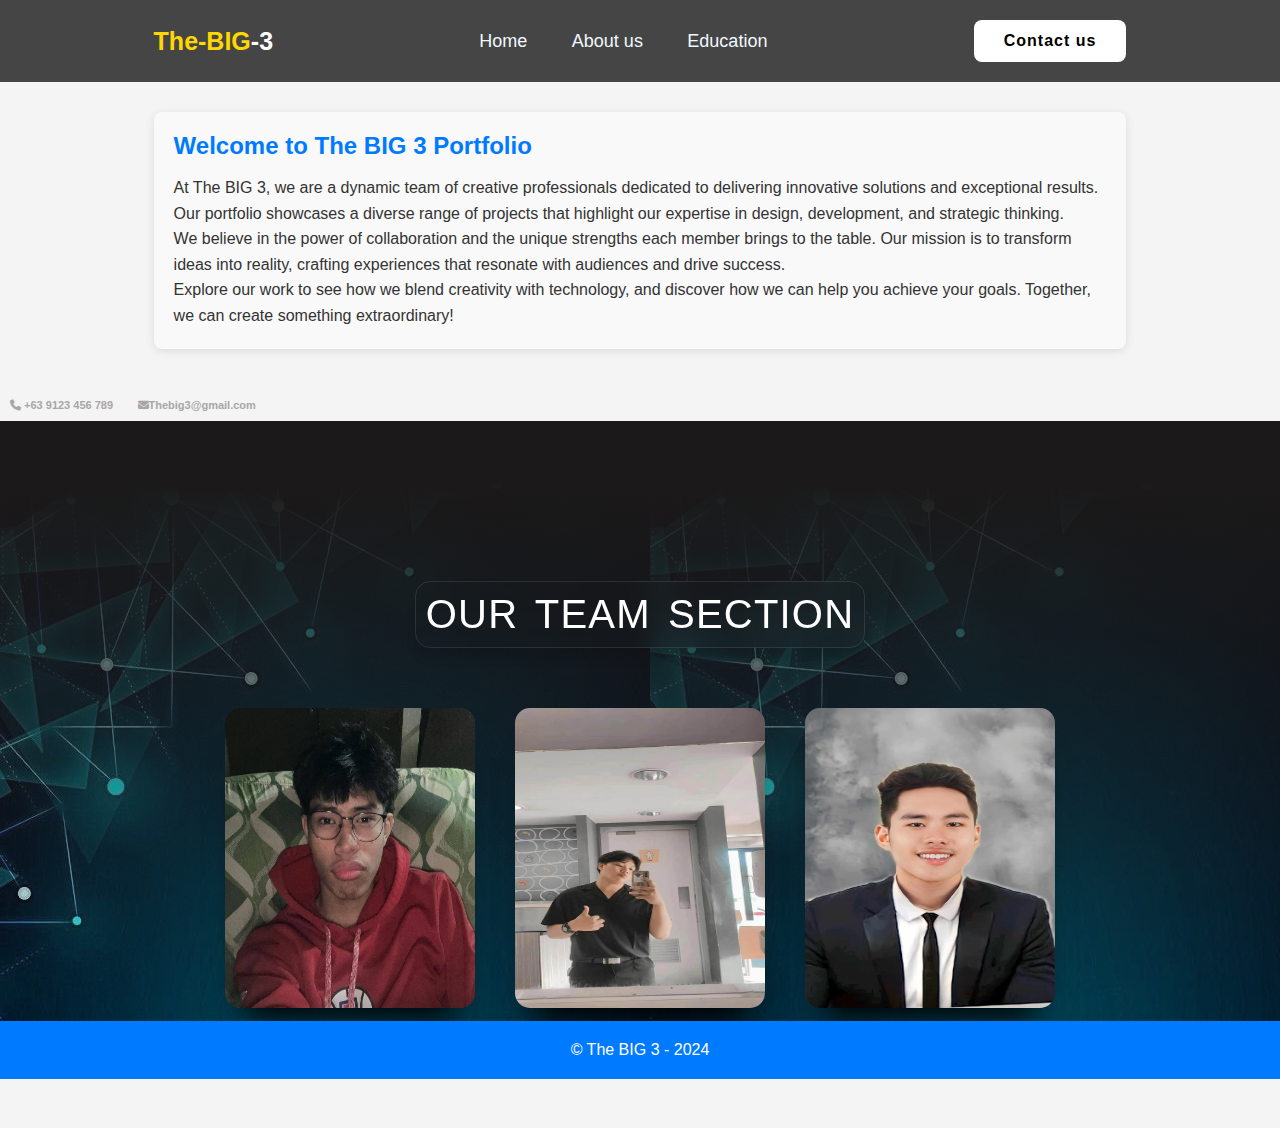
<file: index.html>
<!DOCTYPE html>
<html lang="en">
<head>
    <meta charset="UTF-8">
    <meta name="viewport" content="width=device-width, initial-scale=1.0">
    <link rel="stylesheet" href="style.css">
	<link rel="stylesheet" href="https://cdnjs.cloudflare.com/ajax/libs/font-awesome/6.4.0/css/all.min.css"/>
    <link rel="icon" href="favicon.ico" type="image/x-icon"> 
    <link rel="icon" href="favicon-16x16.png" type="image/png"> 
    <link rel="icon" href="favicon-32x32.png" type="image/svg+xml"> 
	<title>Portfolio</title>
</head>
<body>
    <header>
        <a href="#" class="logo"><span>The-BIG</span>-3</a>

        <nav class="navbar">
            <a href="index.html">Home</a>
            <a href="ABOUT.html">About us</a>
            <a href="EDUC.html">Education</a>
        </nav>
            <a href="CONTACT.html" class="contact">Contact us </a>
    </header> 
	<br>
	<br>
	<br>
	<br>
	<div class="portfolio-description">
		<h2>Welcome to The BIG 3 Portfolio</h2>
		<p>At The BIG 3, we are a dynamic team of creative professionals dedicated to delivering innovative solutions and exceptional results. Our portfolio showcases a diverse range of projects that highlight our expertise in design, development, and strategic thinking.</p>
		<p>We believe in the power of collaboration and the unique strengths each member brings to the table. Our mission is to transform ideas into reality, crafting experiences that resonate with audiences and drive success.</p>
		<p>Explore our work to see how we blend creativity with technology, and discover how we can help you achieve your goals. Together, we can create something extraordinary!</p>
	</div>
			<div>
				<ul class=contacts>
					<li>
						<i class="fa-solid fa-phone"><span> +63 9123 456 789</span></i>
					</li>
				</ul>
				<ul class="contacts">
					<li>
						<i class="fa-solid fa-envelope"><span>Thebig3@gmail.com</span></i>
					</li>
				</ul>
			</div>
		
	    </div>
		
	</div>
	<div class="profile_section">
		<div class="wrapper">

			<div class="title">
				<h4>Our Team Section</h4>
			</div>

			<div class="card_Container">

				<div class="card">

					<div class="imbBx">
						<img src="images/JACA-PROFILE.jpg" alt="">
					</div>

					<div class="content">
						<div class="contentBx">
							<h3>Jake Florence D. Jaca <br><span>/////</span></h3>
						</div>
						<ul class="sci">
							<li style="--i: 1">
								<a href="https://l.facebook.com/l.php?u=https%3A%2F%2Fwww.instagram.com%2F_u%2Fwat_a_jakejacaflorence%3Ffbclid%3DIwZXh0bgNhZW0CMTAAAR3-lSJ0nhJ-H2055E56eOdOCVUe9dwciTBPcUdTi6CZzjA1DG_95mnNv-4_aem_imvywHW0Zuhr6QGYLEH4WA&h=AT3amrj8qCT_U676GO6voJ1R-o7-WklBUbp2z0ZMcE1Q1MD5df4cf_ARDEpO0lAcmop7zKfWc2qYT7gY23yPAHeXmidhMbZ07J-QLJ3hhiCvORssXr5taQfNwwqhx-f6JlhrOvxImsF76pNt"><i class="fa-brands fa-instagram"></i></a>
							</li>
							<li style="--i: 2">
								<a href="https://l.facebook.com/l.php?u=https%3A%2F%2Fgithub.com%2FJakeFlorenceJaca%3Ffbclid%3DIwZXh0bgNhZW0CMTAAAR0ielWq8b3RLJtIZRCn_yTaWERaRPb6Q02tEHDmgb9cH3M7LB-94GDEJLw_aem_qNrldGx_HSZuNFP5QwU48w&h=AT1I-__uq5VSCnhscK1YY7l3i6avM-3asGC1XE-JB0If6Y-F0xIdNe3oe44N1HO5_hGYfGYeIKpDS9AtRq0XU9tBYD-GGfZ8Xhjmca1snuPRHQo_XQRYBJgLziFI592ZsBlRyw"><i class="fa-brands fa-github"></i></a>
							</li>
							<li style="--i: 3">
								<a href="https://www.facebook.com/jakeflorence.jaca.3"><i class="fa-brands fa-facebook"></i></i></a>
							</li>
						</ul>
					</div>

				</div>

				<div class="card">

					<div class="imbBx">
						<img src="images/JOSH-P.jpg" alt="">
					</div>

					<div class="content">
						<div class="contentBx">
							<h3>Josua Miguel B. Lerio<br><span>/////</span></h3>
						</div>
						<ul class="sci">
							<li style="--i: 1">
								<a href="https://l.facebook.com/l.php?u=https%3A%2F%2Fwww.instagram.com%2Fitsme_joshvaaaaa%2Fprofilecard%2F%3Figsh%3DMTUzY2V3Y3JrdWpjMQ%253D%253D%26fbclid%3DIwZXh0bgNhZW0CMTAAAR3-lSJ0nhJ-H2055E56eOdOCVUe9dwciTBPcUdTi6CZzjA1DG_95mnNv-4_aem_imvywHW0Zuhr6QGYLEH4WA&h=AT1I-__uq5VSCnhscK1YY7l3i6avM-3asGC1XE-JB0If6Y-F0xIdNe3oe44N1HO5_hGYfGYeIKpDS9AtRq0XU9tBYD-GGfZ8Xhjmca1snuPRHQo_XQRYBJgLziFI592ZsBlRyw"><i class="fa-brands fa-instagram"></i></a>
							</li>
							<li style="--i: 2">
								<a href="https://github.com/Joshualerio"><i class="fa-brands fa-github"></i></a>
							</li>
							<li style="--i: 3">
								<a href="https://www.facebook.com/joshua.balsomo.9/"><i class="fa-brands fa-facebook"></i></a>
							</li>
						</ul>
					</div>

				</div>

				<div class="card">

					<div class="imbBx">
						<img src="images/PROFILE-R.jpg" alt="Profile">
					</div>

					<div class="content">
						<div class="contentBx">
							<h3>Francis Robert D. Rico<br><span>/////</span></h3>
						</div>
						<ul class="sci">
							<li style="--i: 1">
								<a href="https://l.facebook.com/l.php?u=https%3A%2F%2Fwww.instagram.com%2Fr.i.c.o.ff%3Figsh%3DeGwybWJhYTExODRm%26fbclid%3DIwZXh0bgNhZW0CMTAAAR0hiFIyA8D0HDQHnbVu-Ayih97rANafAWgBVAVV3p94AQSmRbvFJY7IDLQ_aem_NpKFLS7FE0oc8vDcKdMvIg&h=AT1I-__uq5VSCnhscK1YY7l3i6avM-3asGC1XE-JB0If6Y-F0xIdNe3oe44N1HO5_hGYfGYeIKpDS9AtRq0XU9tBYD-GGfZ8Xhjmca1snuPRHQo_XQRYBJgLziFI592ZsBlRyw"><i class="fa-brands fa-instagram"></i></a>
							</li>
							<li style="--i: 2">
								<a href="https://github.com/rics21-ff"><i class="fa-brands fa-github"></i></a>
							</li>
							<li style="--i: 3">
								<a href="https://www.facebook.com/Francisric0"><i class="fa-brands fa-facebook"></i></i></a>
							</li>
						</ul>
					</div>

				</div>

			</div>

		</div>
	</div>
	<footer>
        <p>&copy; The BIG 3 - 2024</p>
    </footer>
</body>

</html>
</file>
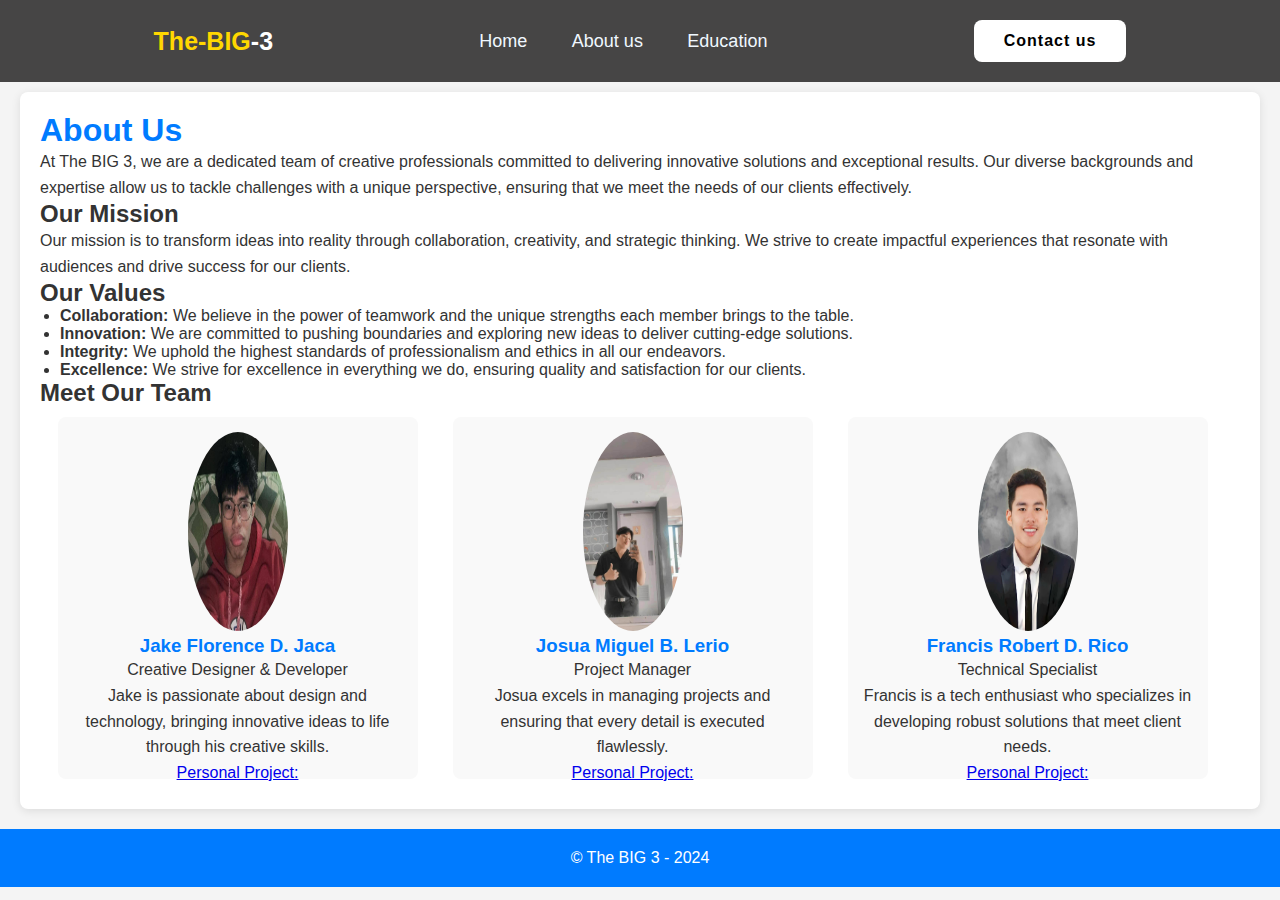
<file: ABOUT.html>
<!DOCTYPE html>
<html lang="en">
<head>
    <meta charset="UTF-8">
    <meta name="viewport" content="width=device-width, initial-scale=1.0">
    <link rel="stylesheet" href="style.css"> 
    <link rel="stylesheet" href="about.css"> 
    <link rel="stylesheet" href="https://cdnjs.cloudflare.com/ajax/libs/font-awesome/6.4.0/css/all.min.css"/>
    <link rel="icon" href="favicon.ico" type="image/x-icon"> 
    <link rel="icon" href="favicon-16x16.png" type="image/png"> 
    <link rel="icon" href="favicon-32x32.png" type="image/svg+xml"> 
    <title>About Us - The BIG 3</title>
</head>
<body>
    <header>
        <a href="#" class="logo"><span>The-BIG</span>-3</a>

        <nav class="navbar">
            <a href="index.html">Home</a>
            <a href="ABOUT.html">About us</a>
            <a href="EDUC.html">Education</a>
        </nav>
            <a href="CONTACT.html" class="contact">Contact us </a>
    </header>
    <br>
    <br>
    <br>
    <br> 
    <div class="about-container">
        <h1>About Us</h1>
        <p>At The BIG 3, we are a dedicated team of creative professionals committed to delivering innovative solutions and exceptional results. Our diverse backgrounds and expertise allow us to tackle challenges with a unique perspective, ensuring that we meet the needs of our clients effectively.</p>
        
        <h2>Our Mission</h2>
        <p>Our mission is to transform ideas into reality through collaboration, creativity, and strategic thinking. We strive to create impactful experiences that resonate with audiences and drive success for our clients.</p>

        <h2>Our Values</h2>
        <ul>
            <li><strong>Collaboration:</strong> We believe in the power of teamwork and the unique strengths each member brings to the table.</li>
            <li><strong>Innovation:</strong> We are committed to pushing boundaries and exploring new ideas to deliver cutting-edge solutions.</li>
            <li><strong>Integrity:</strong> We uphold the highest standards of professionalism and ethics in all our endeavors.</li>
            <li><strong>Excellence:</strong> We strive for excellence in everything we do, ensuring quality and satisfaction for our clients.</li>
        </ul>

        <h2>Meet Our Team</h2>
        <div class="team-section">
            <div class="team-member">
                <img src="images/JACA-PROFILE.jpg" alt="Jake Florence D. Jaca">
                <h3>Jake Florence D. Jaca</h3>
                <p>Creative Designer & Developer</p>
                <p>Jake is passionate about design and technology, bringing innovative ideas to life through his creative skills.</p>
                <p><a href="https://jakeflorencejaca.github.io/html-project/">Personal Project:</a></p>
            </div>
            <div class="team-member">
                <img src="images/JOSH-P.jpg" alt="Josua Miguel B. Lerio">
                <h3>Josua Miguel B. Lerio</h3>
                <p>Project Manager</p>
                <p>Josua excels in managing projects and ensuring that every detail is executed flawlessly.</p>
                <p><a href="https://joshualerio.github.io/personal-html-project-website/">Personal Project: </a></p>
            </div>
            <div class="team-member">
                <img src="images/PROFILE-R.jpg" alt="Francis Robert D. Rico">
                <h3>Francis Robert D. Rico</h3>
                <p>Technical Specialist</p>
                <p>Francis is a tech enthusiast who specializes in developing robust solutions that meet client needs.</p>
                 <p><a href="https://rics21-ff.github.io/html-project/">Personal Project: </a></p>
            </div>
            <br>  
        </div>
    </div>

    <footer>
        <p>&copy; The BIG 3 - 2024</p>
    </footer>
</body>
</html>
</file>
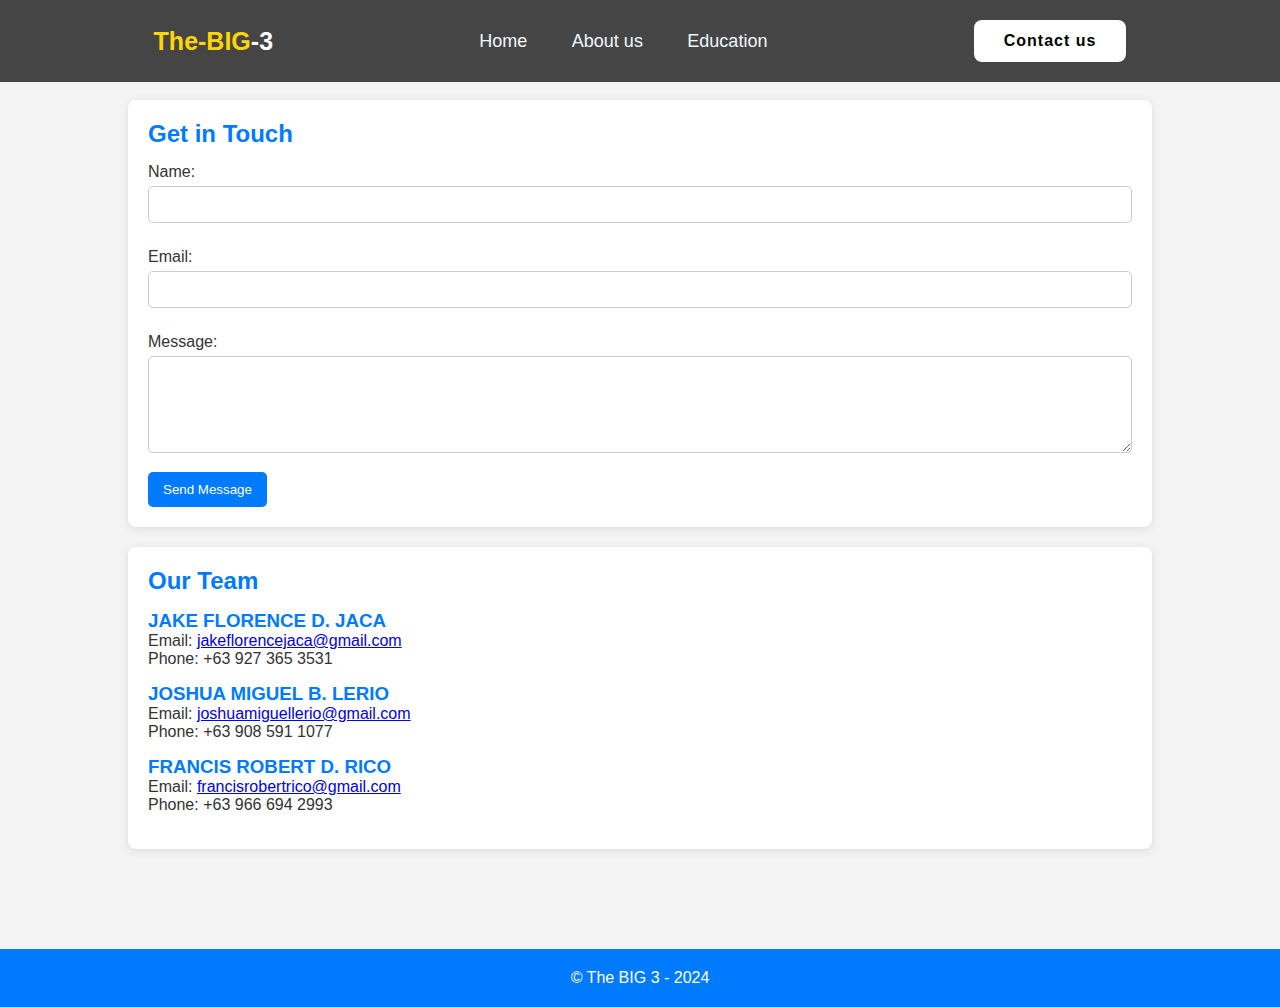
<file: CONTACT.html>
<!DOCTYPE html>
<html lang="en">
<head>
    <meta charset="UTF-8">
    <meta name="viewport" content="width=device-width, initial-scale=1.0">
    <link rel="stylesheet" href="style.css">
	<link rel="stylesheet" href="https://cdnjs.cloudflare.com/ajax/libs/font-awesome/6.4.0/css/all.min.css"/>
    <link rel="icon" href="favicon.ico" type="image/x-icon"> 
    <link rel="icon" href="favicon-16x16.png" type="image/png"> 
    <link rel="icon" href="favicon-32x32.png" type="image/svg+xml"> 
    <title>Contact us - The BIG 3</title>
</head>
<body>
    <header>
        <a href="#" class="logo"><span>The-BIG</span>-3</a>

        <nav class="navbar">
            <a href="index.html">Home</a>
            <a href="ABOUT.html">About us</a>
            <a href="EDUC.html">Education</a>
        </nav>
            <a href="CONTACT.html" class="contact">Contact us </a>
    </header> 

    <div class="container">
        <section class="contact-form">
            <h2>Get in Touch</h2>
            <form action="#" method="post">
                <label for="name">Name:</label>
                <input type="text" id="name" name="name" required>

                <label for="email">Email:</label>
                <input type="email" id="email" name="email" required>

                <label for="message">Message:</label>
                <textarea id="message" name="message" rows="5" required></textarea>

                <button type="submit">Send Message</button>
            </form>
        </section>

        <section class="team-contacts">
            <h2>Our Team</h2>
            <div class="team-member">
                <h3>JAKE FLORENCE D. JACA</h3>
                <p>Email: <a href="mailto:jakeflorencejaca@gmail.com">jakeflorencejaca@gmail.com</a></p>
                <p>Phone: +63 927 365 3531</p>
            </div>
            <div class="team-member">
                <h3>JOSHUA MIGUEL  B. LERIO</h3>
                <p>Email: <a href="mailto:joshuamiguellerio@gmail.com">joshuamiguellerio@gmail.com</a></p>
                <p>Phone: +63 908 591 1077</p>
            </div>
            <div class="team-member">
                <h3>FRANCIS ROBERT D. RICO</h3>
                <p>Email: <a href="mailto:francisrobertricogmail.com">francisrobertrico@gmail.com</a></p>
                <p>Phone: +63 966 694 2993</p>
            </div>
        </section>
    </div>

    <footer>
        <p>&copy; The BIG 3 - 2024</p>
    </footer>
</body>

</html>
</file>
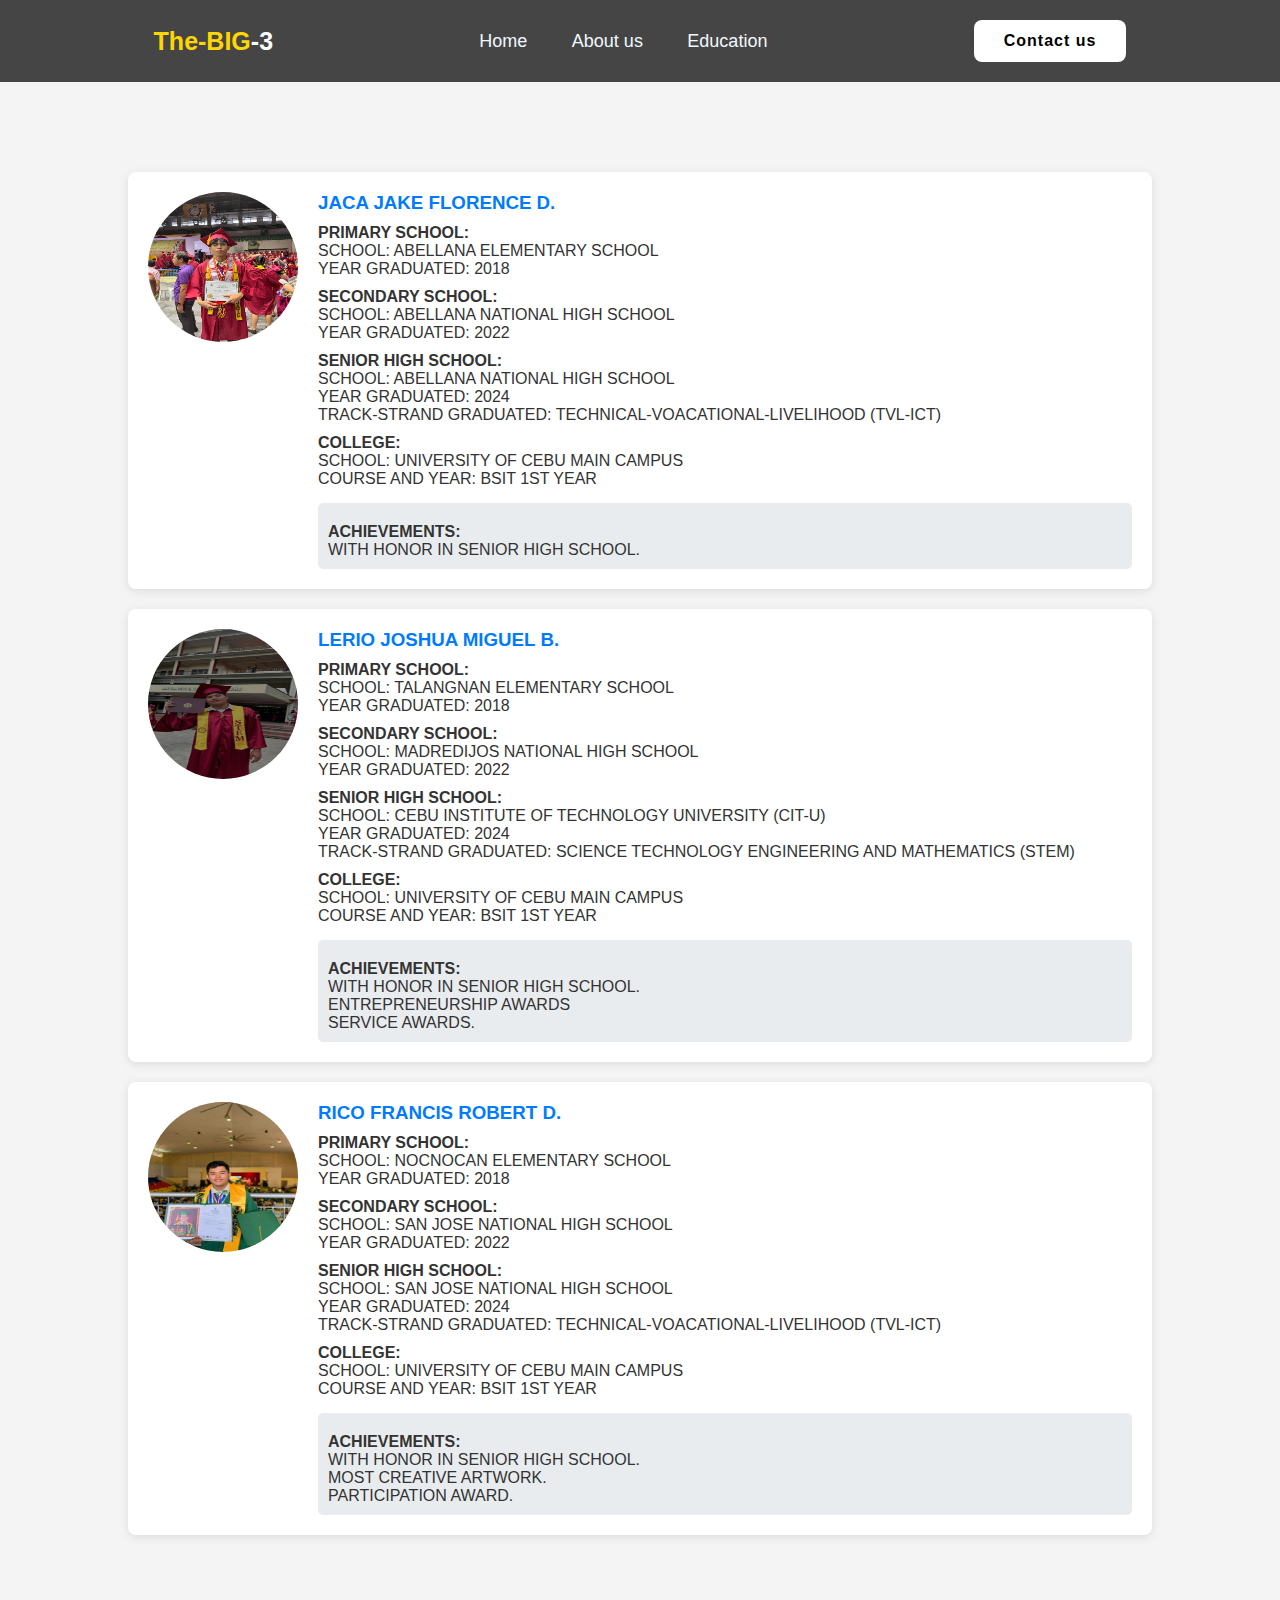
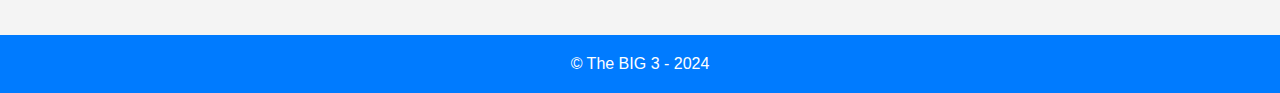
<file: EDUC.html>
<!DOCTYPE html>
<html lang="en">
<head>
    <meta charset="UTF-8">
    <meta name="viewport" content="width=device-width, initial-scale=1.0">
    <link rel="stylesheet" href="style.css">
	<link rel="stylesheet" href="https://cdnjs.cloudflare.com/ajax/libs/font-awesome/6.4.0/css/all.min.css"/>
    <link rel="icon" href="favicon.ico" type="image/x-icon"> 
    <link rel="icon" href="favicon-16x16.png" type="image/png"> 
    <link rel="icon" href="favicon-32x32.png" type="image/svg+xml"> 
    <title>Education - The BIG 3</title>
</head>
<body>
    <header>
        <a href="#" class="logo"><span>The-BIG</span>-3</a>

        <nav class="navbar">
            <a href="index.html">Home</a>
            <a href="ABOUT.html">About us</a>
            <a href="EDUC.html">Education</a>
        </nav>
            <a href="CONTACT.html" class="contact">Contact us </a>
    </header> 
 <br>
 <br>
 <br>
 <br>
    <div class="container">
        <!-- Member 1 Education -->
        <section class="member-section">
            <img src="images/JACAEDUC.jpg" alt="Jake Florence Jaca">
            <div class="member-info">
                <h3>JACA JAKE FLORENCE D.</h3>
                <h4>PRIMARY SCHOOL:</h4>
                <p>SCHOOL: ABELLANA ELEMENTARY SCHOOL</p>
                <p>YEAR GRADUATED: 2018</p>
                <h4>SECONDARY SCHOOL:</h4>
                <p>SCHOOL: ABELLANA NATIONAL HIGH SCHOOL</p>
                <p>YEAR GRADUATED: 2022</p>
                <h4>SENIOR HIGH SCHOOL:</h4>
                <p>SCHOOL: ABELLANA NATIONAL HIGH SCHOOL</p>
                <p>YEAR GRADUATED: 2024</p>
                <p>TRACK-STRAND GRADUATED: TECHNICAL-VOACATIONAL-LIVELIHOOD (TVL-ICT)</p>
                <h4>COLLEGE:</h4>
                <p>SCHOOL: UNIVERSITY OF CEBU MAIN CAMPUS</p>
                <p>COURSE AND YEAR: BSIT 1ST YEAR</p>
                <div class="awards">
                    <h4>ACHIEVEMENTS:</h4>
                    <p>WITH HONOR IN SENIOR HIGH SCHOOL.</p>
                </div>
            </div>
        </section>

        <!-- Member 2 Education -->
        <section class="member-section">
            <img src="images/JOSHEDUC.jpg" alt="Joshua Miguel Lerio B.">
            <div class="member-info">
                <h3>LERIO JOSHUA MIGUEL B.</h3>
                <h4>PRIMARY SCHOOL:</h4>
                <p>SCHOOL: TALANGNAN ELEMENTARY SCHOOL</p>
                <p>YEAR GRADUATED: 2018</p>
                <h4>SECONDARY SCHOOL:</h4>
                <p>SCHOOL: MADREDIJOS NATIONAL HIGH SCHOOL</p>
                <p>YEAR GRADUATED: 2022</p>
                <h4>SENIOR HIGH SCHOOL:</h4>
                <p>SCHOOL: CEBU INSTITUTE OF TECHNOLOGY UNIVERSITY (CIT-U)</p>
                <p>YEAR GRADUATED: 2024</p>
                <p>TRACK-STRAND GRADUATED: SCIENCE TECHNOLOGY ENGINEERING AND MATHEMATICS (STEM)</p>
                <h4>COLLEGE:</h4>
                <p>SCHOOL: UNIVERSITY OF CEBU MAIN CAMPUS</p>
                <p>COURSE AND YEAR: BSIT 1ST YEAR</p>
                <div class="awards">
                    <h4>ACHIEVEMENTS:</h4>
                    <p>WITH HONOR IN SENIOR HIGH SCHOOL.</p>
                    <p>ENTREPRENEURSHIP AWARDS</p>
                    <p>SERVICE AWARDS.</p>
                </div>
            </div>
        </section>

        <!-- Member 3 Education -->
        <section class="member-section">
            <img src="images/RICOEDUC.jpg" alt="Francis Robert Rico">
            <div class="member-info">
                <h3>RICO FRANCIS ROBERT D.</h3>
                <h4>PRIMARY SCHOOL:</h4>
                <p>SCHOOL: NOCNOCAN ELEMENTARY SCHOOL</p>
                <p>YEAR GRADUATED: 2018</p>
                <h4>SECONDARY SCHOOL:</h4>
                <p>SCHOOL: SAN JOSE NATIONAL HIGH SCHOOL</p>
                <p>YEAR GRADUATED: 2022</p>
                <h4>SENIOR HIGH SCHOOL:</h4>
                <p>SCHOOL: SAN JOSE NATIONAL HIGH SCHOOL</p>
                <p>YEAR GRADUATED: 2024</p>
                <p>TRACK-STRAND GRADUATED: TECHNICAL-VOACATIONAL-LIVELIHOOD (TVL-ICT)</p>
                <h4>COLLEGE:</h4>
                <p>SCHOOL: UNIVERSITY OF CEBU MAIN CAMPUS</p>
                <p>COURSE AND YEAR: BSIT 1ST YEAR</p>
                <div class="awards">
                    <h4>ACHIEVEMENTS:</h4>
                    <p>WITH HONOR IN SENIOR HIGH SCHOOL.</p>
                    <p>MOST CREATIVE ARTWORK.</p>
                    <p>PARTICIPATION AWARD.</p>
                </div>
            </div>
        </section>
    </div>
    <footer>
        <p>&copy; The BIG 3 - 2024</p>
    </footer>
</body>

</html>
</file>
<file: style.css>
*{
    margin: 0%;
    padding: 0%;
    box-sizing: border-box;
    font-family: sans-serif;
}



header{
    position: fixed;
    top: 0;
    left: 0;
    width: 100%;
    padding: 35px 12%;
    background-color: rgb(70, 69, 69);
    backdrop-filter: blur(10px);
    display: flex;
    justify-content: space-between;
    align-items: center;
    z-index: 100;
}

.logo{
    font-size: 25px;
    color: white;
    text-decoration:none;
    font-weight: 600;
    transition: 0.6s ease; 
}

.logo:hover{
    color: gold;
    text-shadow: 0 0 25px gold,
                 0 0 25px  gold;
}

header span{
    color: gold;
}

.navbar a {
    font-size: 18px;
    color: aliceblue;
    text-decoration: none;
    font-weight: 500;
    margin:  0 20px;
    border-bottom: 3px solid transparent;
    transition: 0.3s ease;
}

.navbar a:hover,
.navbar a:active{
    color: gold;
    border-bottom: 3px solid gold;
}

.contact{
    padding: 10px 28px;
    background-color: white;
    color: black;
    border: 2px solid transparent;
    border-radius: 8px;
    font-size: 16px;
    letter-spacing: 1px;
    text-decoration: none;
    font-weight: 600;
    transition: 0.6s ease;
}

.contact:hover{
    background-color: gold;
    box-shadow: 0 0 5px gold;
    color: white;
}

.profile_section{
    background-image: linear-gradient(to bottom ,rgba(27, 25, 25)10%,rgba(0,0,0,0)),url(images/Fundo\ para\ stories.jpg);
    height:600px;
    margin-top: 0%;
}

.wrapper .title{
    padding-top: 150px;
    text-align: center;
}

.title h4{
    display: inline-block;
    padding: 10px;
    color:white;
    font-size: 40px;
    font-weight: 500;
    letter-spacing: 1.2px;
    word-spacing: 5px;
    border: 1px solid rgba(255, 255, 255, 0.1);
    border-radius: 15px;
    text-transform: uppercase;
    backdrop-filter: blur(15px);
    box-shadow: 0 10px 10px rgba(0, 0, 0, 0.1);
    word-wrap: break-word;
}

.wrapper .card_Container{
    position: relative;
    display: flex;
    justify-content: center;
    align-items: center;
    flex-wrap: wrap;
    margin: 40px 0;
    padding-bottom: 100px;
}

.card_Container .card{
    position: relative;
    width: 250px;
    height: 300px;
    margin: 20px;
    overflow: hidden;
    box-shadow: 0 30px 30px -20px rgba(0, 0, 0, 1),
                inset 0 0 0 1000px rgba(67, 52, 109, .6);
    border-radius: 15px;
    display: flex;
    justify-content: center;
    align-items: center;
}

.card .imbBx, .imbBx img{
    width: 100%;
    height: 100%;
}

.card .content{
    position: absolute;
    bottom: -160px;
    width: 100%;
    height: 160px;
    display: flex;
    justify-content: center;
    align-items: center;
    flex-direction: column;
    backdrop-filter: blur(15px);
    box-shadow: 0 -10px 10px rgba(0, 0, 0, 0.1);
    border: 1px solid rgba(255, 255, 255, 0.1);
    border-radius: 15px;
    transition: bottom 0.5s;
    transition-delay: 0.65s;
}

.card:hover .content{
    bottom: 0;
    transition-delay: 0s;
}

.content .contentBx h3{
    text-transform: uppercase;
    color: #fff;
    letter-spacing: 2px;
    font-weight: 500;
    font-size: 18px;
    text-align: center;
    margin: 20px 0 15px;
    line-height: 1.1em;
    transition: 0.5s;
    transition-delay: 0.6s;
    opacity: 0;
    transform: translateY(-20px);
}

.card:hover .content .contentBx h3{
    opacity: 1;
    transform: translateY(0);
}

.content .contentBx h3 span{
    font-size: 12px;
    font-weight: 300;
    text-transform: initial;
}

.content .sci{
    position: relative;
    bottom: 10px;
    display: flex;
}

.content .sci li{
    list-style: none;
    margin: 0 10px;
    transform: translateY(40px);
    transition: 0.5s;
    opacity: 0;
    transition-delay: calc(0.2s * var(--i));
}

.card:hover .content .sci li{
    transform: translateY(0);
    opacity: 1;
}

.content .sci li a{
    color: #fff;
    font-size: 24px;
}


/*-----section1------*/

.section_1{
    margin-top: 90px;
    width: 100%;
    height: 600px;
    background-image: url(images/img_1.png);
    background-position: center;
    background-size: cover;
}

.intro{
    height: 700px;
    color: white;
    padding: 8em;
    margin-right: 70px;
    background-image: linear-gradient( to right,
    rgb(27, 25, 25)90%,
     rgba(0,0,0,0));
}

.intro h1{
    font-weight: 700;
    font-size: 50px;
    word-spacing:5px;
    letter-spacing: 0.6px;
    transform: uppercase;
    padding-bottom: 20px;
}

.intro button{
    margin-top:50px;
    margin-left:20px ;
    transform: scale(1.5);
    padding: 5px 15px;
    border-radius: 5px;

}
.intro hr{
    color: white;
    margin-top: 10px;
}

.socials {
    display: inline-block;
    list-style: none;
}

.socials li a {
    color: #fff;
    font-size: 30px;
    padding: 5px;
}

.contacts{
      display:inline-block;
      list-style: none;
      font-size: 11px;
      padding: 10px;
      color:rgb(170, 166, 166);
}



body {
    font-family: Arial, sans-serif;
    margin: 0;
    padding: 0;
    background-color: #f4f4f4;
    color: #333;
}

header {
    background: #007BFF;
    color: white;
    padding: 20px 0;
    text-align: center;
}

.container {
    width: 80%;
    margin: 20px auto;
}

.member-section {
    background: white;
    border-radius: 8px;
    box-shadow: 0 2px 10px rgba(0, 0, 0, 0.1);
    margin: 20px 0;
    display: flex;
    padding: 20px;
}

.member-section img {
    border-radius: 50%;
    width: 150px;
    height: 150px;
    margin-right: 20px;
}

.member-info {
    flex: 1;
}

h3 {
    color: #007BFF;
}

h4 {
    margin-top: 10px;
}

.awards {
    margin-top: 15px;
    background: #e9ecef;
    padding: 10px;
    border-radius: 5px;
}

footer {
    text-align: center;
    padding: 20px 0;
    background: #007BFF;
    color: white;
    position: relative;
    bottom: 0;
    width: 100%;
}




/* General Reset */
* {
    margin: 0;
    padding: 0;
    box-sizing: border-box;
    font-family: Arial, sans-serif;
}

/* Header Styles */
header {
    position: fixed;
    top: 0;
    left: 0;
    width: 100%;
    padding: 20px 12%;
    background-color: rgb(70, 69, 69);
    backdrop-filter: blur(10px);
    display: flex;
    justify-content: space-between;
    align-items: center;
    z-index: 100;
}

.logo {
    font-size: 25px;
    color: white;
    text-decoration: none;
    font-weight: 600;
    transition: 0.6s ease;
}

.logo:hover {
    color: gold;
    text-shadow: 0 0 25px gold, 0 0 25px gold;
}

.navbar a {
    font-size: 18px;
    color: aliceblue;
    text-decoration: none;
    font-weight: 500;
    margin: 0 20px;
    border-bottom: 3px solid transparent;
    transition: 0.3s ease;
}

.navbar a:hover,
.navbar a:active {
    color: gold;
    border-bottom: 3px solid gold;
}

.contact {
    padding: 10px 28px;
    background-color: white;
    color: black;
    border: 2px solid transparent;
    border-radius: 8px;
    font-size: 16px;
    letter-spacing: 1px;
    text-decoration: none;
    font-weight: 600;
    transition: 0.6s ease;
}

.contact:hover {
    background-color: gold;
    box-shadow: 0 0 5px gold;
    color: white;
}

/* Container Styles */
.container {
    width: 80%;
    margin: 100px auto; 
}

/* Contact Form Styles */
.contact-form {
    background: white;
    border-radius: 8px;
    box-shadow: 0 2px 10px rgba(0, 0, 0, 0.1);
    padding: 20px;
    margin-bottom: 20px;
}

.contact-form h2 {
    color: #007BFF;
    margin-bottom: 15px;
}

label {
    display: block;
    margin: 10px 0 5px;
}

input[type="text"],
input[type="email"],
textarea {
    width: 100%;
    padding: 10px;
    margin-bottom: 15px;
    border: 1px solid #ccc;
    border-radius: 5px;
}

button {
    background: #007BFF;
    color: white;
    border: none;
    padding: 10px 15px;
    border-radius: 5px;
    cursor: pointer;
}

button:hover {
    background: #0056b3;
}

/* Team Contacts Styles */
.team-contacts {
    background: white;
    border-radius: 8px;
    box-shadow: 0 2px 10px rgba(0, 0, 0, 0.1);
    padding: 20px;
}

.team-contacts h2 {
    color: #007BFF;
    margin-bottom: 15px;
}

.team-member {
    margin: 15px 0;
}

.team-member h3 {
    color: #007BFF;
}

footer {
    text-align: center;
    padding: 20px 0;
    background: #007BFF;
    color: white;
    position: relative;
    bottom: 0;
    width: 100%;
}




.portfolio-description {
    margin: 40px 12%; 
    padding: 20px;
    background-color: #f9f9f9; 
    border-radius: 8px; 
    box-shadow: 0 2px 10px rgba(0, 0, 0, 0.1); 
}

.portfolio-description h2 {
    color: #007BFF; 
    margin-bottom: 15px;
}

.portfolio-description p {
    color: #333; 
    line-height: 1.6; 
}

/*----about-----*/

.about-container {
    margin: 20px;
    padding: 20px;
    background-color: #fff; 
    border-radius: 8px; 
    box-shadow: 0 2px 10px rgba(0, 0, 0, 0.1); 
}

.about-container h1 {
    color: #007BFF; 
}

.about-container p {
    color: #333; 
    line-height: 1.6; 
}

.about-container ul {
    list-style-type: disc; 
    margin-left: 20px; 
}

.about-container .team-section {
    display: flex;
    justify-content: space-around; 
    flex-wrap: wrap; 
}

.about-container .team-member {
    background: #f9f9f9; 
    border-radius: 8px; 
    padding: 15px;
    margin: 10px;
    text-align: center;
    width: 30%; 
}

.about-container .team-member img {
    width: 100px; 
    height: 60%; 
    border-radius: 60%; 
}
</file>
<file: about.css>
.about-container {
    margin: 20px;
    padding: 20px;
    background-color: #fff; 
    border-radius: 8px; 
    box-shadow: 0 2px 10px rgba(0, 0, 0, 0.1); 
}

.about-container h1 {
    color: #007BFF; 
}

.about-container p {
    color: #333; 
    line-height: 1.6; 
}

.about-container ul {
    list-style-type: disc; 
    margin-left: 20px; 
}

.about-container .team-section {
    display: flex;
    justify-content: space-around; 
    flex-wrap: wrap; 
}

.about-container .team-member {
    background: #f9f9f9; 
    border-radius: 8px; 
    padding: 15px;
    margin: 10px;
    text-align: center;
    width: 30%; 
}

.about-container .team-member img {
    width: 100px; 
    height: 60%; 
    border-radius: 60%; 
}
</file>
